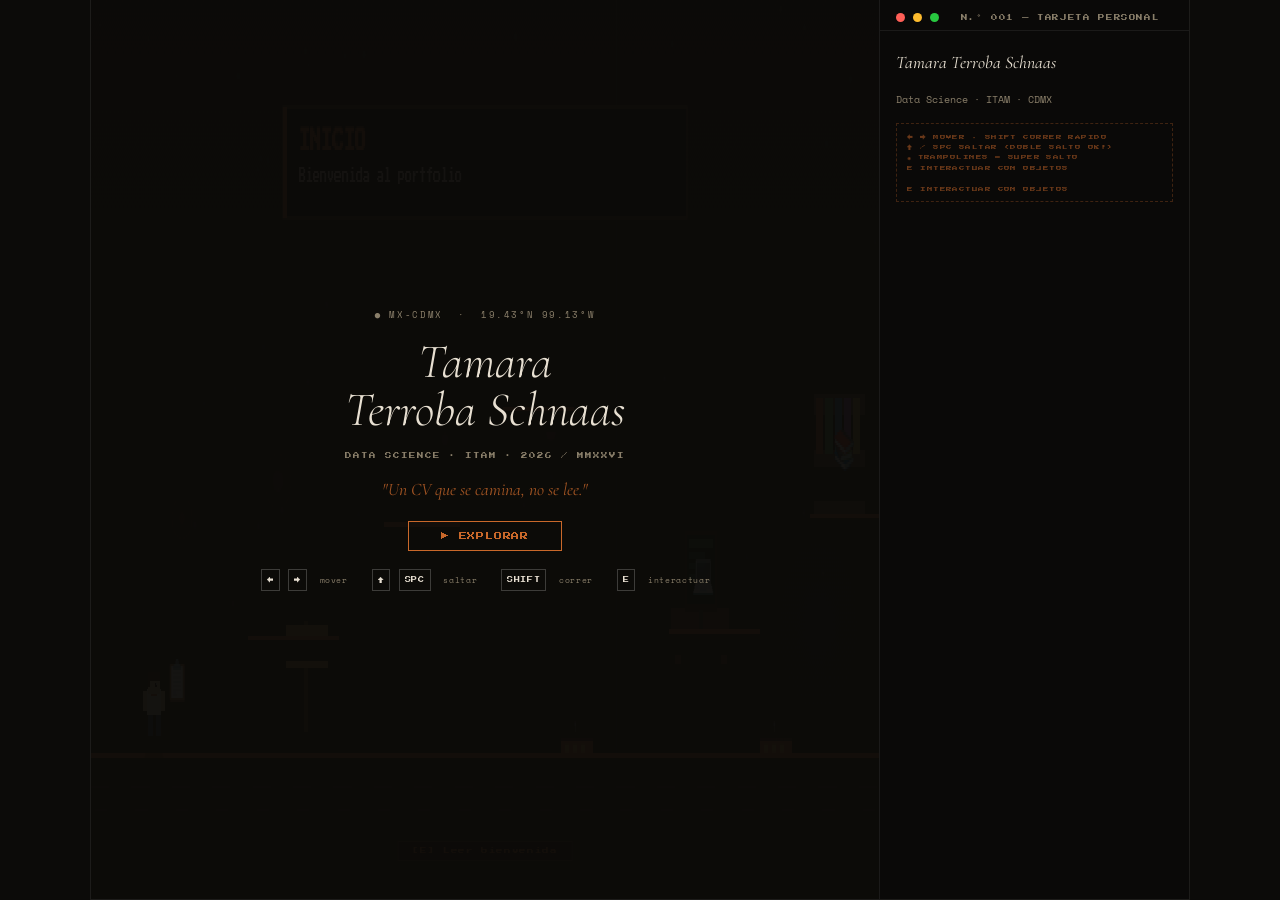
<file: juego.html>
<!DOCTYPE html>
<html lang="es">
<head>
<meta charset="UTF-8">
<meta name="viewport" content="width=device-width,initial-scale=1,maximum-scale=1,user-scalable=no">
<title>Tamara Terroba Schnaas</title>
<link href="https://fonts.googleapis.com/css2?family=Press+Start+2P&family=Space+Mono:ital,wght@0,400;0,700&family=Cormorant+Garamond:ital,wght@0,300;0,400;1,300;1,400&display=swap" rel="stylesheet">
<style>
*,*::before,*::after{box-sizing:border-box;margin:0;padding:0}
:root{
  --bg:#0c0b09;--text:#e8e0d2;--muted:#8a7f6a;
  --border:rgba(255,255,255,0.07);
  --acc:#c9682a;
  --ff-m:'Space Mono',monospace;
  --ff-p:'Press Start 2P',monospace;
  --ff-s:'Cormorant Garamond',Georgia,serif;
}
html,body{height:100%;background:var(--bg);color:var(--text);font-family:var(--ff-m);overflow:hidden}
#app{display:grid;grid-template-columns:1fr 310px;height:100vh;max-width:1100px;margin:0 auto;border:1px solid var(--border);border-top:none}
#gw{position:relative;overflow:hidden;background:#000}
canvas{display:block;width:100%;height:100%;image-rendering:pixelated;cursor:none}

/* PANEL */
#panel{border-left:1px solid var(--border);display:flex;flex-direction:column;overflow:hidden;background:#0a0908}
#ptop{padding:.8rem 1rem .5rem;border-bottom:1px solid var(--border);display:flex;align-items:center;gap:.5rem;flex-shrink:0}
.dot{width:9px;height:9px;border-radius:50%}.dot.r{background:#ff5f57}.dot.y{background:#febc2e}.dot.g{background:#28c840}
#pzone{flex:1;text-align:center;font-family:var(--ff-p);font-size:6.5px;color:var(--muted);letter-spacing:.1em}
#pbody{flex:1;overflow-y:auto;padding:1rem;font-size:11px;line-height:1.85;color:var(--muted)}
#pbody::-webkit-scrollbar{width:3px}
#pbody::-webkit-scrollbar-thumb{background:var(--acc)}
.ptitle{font-family:var(--ff-s);font-size:1.8rem;font-weight:300;font-style:italic;color:var(--text);line-height:1.1;margin-bottom:.65rem;opacity:0;transform:translateY(8px);transition:opacity .4s,transform .4s}
.ptag{font-family:var(--ff-p);font-size:6.5px;letter-spacing:.15em;color:var(--acc);text-transform:uppercase;margin-bottom:.45rem;opacity:0;transition:opacity .4s .1s}
.pbody{opacity:0;transform:translateY(6px);transition:opacity .5s .2s,transform .5s .2s}
.pv .ptitle,.pv .ptag,.pv .pbody{opacity:1;transform:none}
.pi{margin-bottom:.6rem;padding:.55rem .75rem;border:1px solid var(--border)}
.pin{color:var(--text);font-size:11px;margin-bottom:.2rem}
.pid{color:var(--muted);font-size:10px;line-height:1.7}
.phint{margin-top:.9rem;padding:.45rem .65rem;border:1px dashed rgba(201,104,42,.28);font-family:var(--ff-p);font-size:5.5px;color:rgba(201,104,42,.5);letter-spacing:.08em;line-height:1.9}
.pl{display:inline-block;margin:.45rem .3rem 0 0;padding:.3rem .7rem;border:1px solid var(--border);color:var(--muted);font-size:10px;text-decoration:none;transition:border-color .2s,color .2s}
.pl:hover{border-color:var(--acc);color:var(--acc)}
.pem{color:var(--text)}
.psc{font-family:var(--ff-p);font-size:7px;color:var(--acc);padding:.35rem 0}
.chips{margin-top:.4rem;display:flex;flex-wrap:wrap;gap:.3rem}
.chip{font-size:9px;padding:.18rem .5rem;border:1px solid var(--border);color:var(--muted)}
.chip.h{border-color:rgba(201,104,42,.4);color:var(--acc)}
.pq{font-family:var(--ff-s);font-size:1.15rem;font-style:italic;color:var(--text);line-height:1.5;margin-top:.8rem;padding-left:.75rem;border-left:2px solid var(--acc)}
.pbullet{padding-left:.75rem;border-left:1px solid var(--border);margin-bottom:.45rem;font-size:10px;line-height:1.75;color:var(--muted)}
.pbullet .a{color:var(--acc);margin-right:.3rem}
.date-label{font-family:var(--ff-p);font-size:6px;color:var(--muted);letter-spacing:.08em;margin-bottom:.25rem}

/* START SCREEN */
#ss{position:absolute;inset:0;background:rgba(12,11,9,.96);display:flex;flex-direction:column;align-items:center;justify-content:center;gap:1.1rem;z-index:50;transition:opacity .6s}
#ss.hidden{opacity:0;pointer-events:none}
.ss-loc{font-size:9px;color:var(--muted);font-family:var(--ff-m);letter-spacing:.18em}
.ss-name{font-family:var(--ff-s);font-size:3rem;font-style:italic;font-weight:300;color:var(--text);text-align:center;line-height:1}
.ss-role{font-family:var(--ff-p);font-size:6.5px;color:var(--muted);letter-spacing:.15em;text-align:center}
.ss-stmt{font-family:var(--ff-s);font-size:1.1rem;font-style:italic;color:rgba(201,104,42,.8);text-align:center;max-width:380px;line-height:1.5}
.ss-btn{padding:.65rem 2rem;border:1px solid var(--acc);font-family:var(--ff-p);font-size:8px;color:var(--acc);background:transparent;cursor:pointer;letter-spacing:.1em;animation:pulse 1.4s ease-in-out infinite}
@keyframes pulse{0%,100%{box-shadow:0 0 0 0 rgba(201,104,42,.35)}50%{box-shadow:0 0 0 10px rgba(201,104,42,0)}}
.ss-c{font-size:8px;color:var(--muted);text-align:center;line-height:2.8;letter-spacing:.08em}
.key{display:inline-block;padding:.1rem .3rem;border:1px solid rgba(255,255,255,.2);font-family:var(--ff-p);font-size:6px;color:var(--text);margin:0 .1rem}

/* HINT */
#hint{position:absolute;bottom:38px;left:50%;transform:translateX(-50%);font-family:var(--ff-p);font-size:6.5px;letter-spacing:.1em;color:var(--acc);background:rgba(12,11,9,.9);padding:.35rem .85rem;border:1px solid rgba(201,104,42,.3);opacity:0;transition:opacity .2s;pointer-events:none;z-index:30;white-space:nowrap}
#hint.show{opacity:1}

/* MOBILE */
#mb{display:none;position:absolute;bottom:8px;left:0;right:0;padding:0 12px;justify-content:space-between;z-index:20;pointer-events:none}
.mbg{display:flex;gap:6px;pointer-events:all}
.mbb{width:46px;height:46px;background:rgba(201,104,42,.07);border:1px solid rgba(201,104,42,.2);border-radius:4px;font-family:var(--ff-p);font-size:9px;color:var(--acc);display:flex;align-items:center;justify-content:center;user-select:none;cursor:pointer;-webkit-tap-highlight-color:transparent}
.mbb:active{background:rgba(201,104,42,.18)}

/* SPEED TIP */
#speed-tip{position:absolute;top:36px;left:50%;transform:translateX(-50%);font-family:var(--ff-p);font-size:5.5px;color:rgba(201,104,42,.4);letter-spacing:.08em;pointer-events:none;opacity:0;transition:opacity 1s}
#speed-tip.show{opacity:1}

@media(max-width:700px){
  #app{grid-template-columns:1fr;grid-template-rows:250px 1fr;overflow:hidden}
  #panel{border-left:none;border-top:1px solid var(--border)}
  #mb{display:flex}
  .ss-name{font-size:2rem}
}
@media(pointer:coarse){#mb{display:flex}}
</style>
</head>
<body>
<div id="app">
<div id="gw">
  <canvas id="c"></canvas>
  <div id="ss">
    <div class="ss-loc">● MX-CDMX &nbsp;·&nbsp; 19.43°N 99.13°W</div>
    <div class="ss-name">Tamara<br>Terroba Schnaas</div>
    <div class="ss-role">DATA SCIENCE · ITAM · 2026 / MMXXVI</div>
    <div class="ss-stmt">"Un CV que se camina, no se lee."</div>
    <button class="ss-btn" onclick="startGame()">▶ EXPLORAR</button>
    <div class="ss-c">
      <span class="key">←</span> <span class="key">→</span> &nbsp;mover &nbsp;&nbsp;
      <span class="key">↑</span> <span class="key">SPC</span> &nbsp;saltar &nbsp;&nbsp;
      <span class="key">SHIFT</span> &nbsp;correr &nbsp;&nbsp;
      <span class="key">E</span> &nbsp;interactuar
    </div>
  </div>
  <div id="hint"></div>
  <div id="speed-tip">SHIFT = CORRER MÁS RÁPIDO</div>
  <div id="mb">
    <div class="mbg"><div class="mbb" id="bl">◀</div><div class="mbb" id="br">▶</div></div>
    <div class="mbg"><div class="mbb" id="bi">E</div><div class="mbb" id="bj">↑</div></div>
  </div>
</div>
<div id="panel">
  <div id="ptop">
    <div class="dot r"></div><div class="dot y"></div><div class="dot g"></div>
    <div id="pzone">N.° 001 — TARJETA PERSONAL</div>
  </div>
  <div id="pbody">
    <div class="ptag" style="opacity:1">bienvenida</div>
    <div class="pbody" style="opacity:1">
      <p style="margin-bottom:.75rem">Camina por el mundo con las flechas. Cada zona es una sección de mi CV.</p>
      <p>Acércate a objetos y presiona <span style="color:var(--acc);font-family:var(--ff-p);font-size:8px">E</span> para interactuar.</p>
      <div class="phint">
        ← → MOVERSE · SHIFT CORRER<br>
        ↑/SPC SALTAR · DOBLE SALTO OK<br>
        ◉ TRAMPOLINES = SUPER SALTO<br>
        E INTERACTUAR CON OBJETOS<br><br>
        E = INTERACTUAR CON OBJETOS
      </div>
    </div>
  </div>
</div>
</div>

<script>
/* ═══════════════════════════════════════════════════
   TAMARA TERROBA SCHNAAS — PORTFOLIO INTERACTIVO
   tamaraschnaas.github.io
   2026 / MMXXVI
═══════════════════════════════════════════════════ */
const C=document.getElementById('c'),ctx=C.getContext('2d');
const VW=780,VH=420; C.width=VW; C.height=VH;
const WW=2600,GY=VH-68;

// ═══ ZONES ══════════════════════════════════════════
const ZONES=[
  {id:'home',     x:0,    w:520, name:'INICIO',          sky1:'#0c0b09',sky2:'#1a1208',floor:'#221508',acc:'#c9682a'},
  {id:'about',    x:520,  w:520, name:'SOBRE MÍ + EDUCACIÓN', sky1:'#080d09',sky2:'#0f1a0e',floor:'#0e2010',acc:'#5ab56e'},
  {id:'exp',      x:1040, w:520, name:'EXPERIENCIA',     sky1:'#06090e',sky2:'#0a1220',floor:'#0a1628',acc:'#4a8fd4'},
  {id:'projects', x:1560, w:520, name:'PROYECTOS + SKILLS', sky1:'#0d0810',sky2:'#160c1c',floor:'#1e0a28',acc:'#b06cd0'},
  {id:'contact',  x:2080, w:520, name:'CONTACTO',        sky1:'#120a06',sky2:'#1e1008',floor:'#2a1208',acc:'#c9682a'},
];

// ═══ PLATFORMS ═══════════════════════════════════════
// Each zone = staircase: Tier1(~55px) → Tier2(~110px) → Tier3(~162px)
// Single jump reaches Tier1 from ground, chain-jump to go higher.
const PLATS=[
  // HOME — staircase going right/up
  {x:155,y:GY-55, w:90,h:10},  // T1: step up
  {x:290,y:GY-108,w:75,h:10},  // T2: jump from T1
  {x:408,y:GY-162,w:70,h:10},

  {x:572,y:GY-58, w:90,h:10},  // T1: desk/sobre mí
  {x:712,y:GY-112,w:78,h:10},  // T2: bookshelf/educación
  {x:860,y:GY-162,w:68,h:10},

  // EXP
  {x:1120,y:GY-58, w:82,h:10}, // T1: Biblioteca
  {x:1255,y:GY-112,w:80,h:10}, // T2: VSP (más reciente, más alto)
  {x:1476,y:GY-162,w:68,h:10},

  // PROJECTS
  {x:1612,y:GY-58, w:80,h:10}, // T1: Biblioteca project
  {x:1752,y:GY-112,w:84,h:10}, // T2: Sports Analytics (activo)
  {x:1912,y:GY-162,w:90,h:10},

  // CONTACT
  {x:2200,y:GY-62, w:84,h:10}, // T1: GitHub sign
  {x:2330,y:GY-118,w:78,h:10}, // T2: door (la puerta abierta)
  {x:2460,y:GY-168,w:68,h:10},
];

// Spring pads — shortcut para los que ya conocen el mundo
const SPRINGS=[
  {x:465, y:GY-8, w:32,h:8},  // HOME — skip to T3
  {x:662, y:GY-8, w:32,h:8},  // ABOUT — boost to T2/T3
  {x:1198,y:GY-8, w:32,h:8},  // EXP — boost across gap
  {x:1846,y:GY-8, w:32,h:8},  // PROJECTS — shortcut up
  {x:2396,y:GY-8, w:32,h:8},  // CONTACT — shortcut
];

// Moving platform — zona EXP, conecta T2 con T3
const movPlat={x:1360,y:GY-162,w:78,h:10,dir:1,minX:1330,maxX:1475,spd:0.9};

// ═══ CONTENT ══════════════════════════════════════════

function zoneHTML(id){
  return({
    home:`
      <div class="ptag">N.° 001 — tarjeta personal · 2026 / MMXXVI</div>
      <div class="ptitle">Tamara<br>Terroba Schnaas</div>
      <div class="pbody">
        <div class="pi"><div class="pin">Rol</div><div class="pid">Data Science · estudiante en ITAM</div></div>
        <div class="pi"><div class="pin">Ubicación</div><div class="pid">MX-CDMX · 19.43°N 99.13°W</div></div>
        <div class="pq">"Un CV que se camina, no se lee."</div>
        <div class="phint">Muévete → para explorar mi historia.</div>
      </div>`,
    about:`
      <div class="ptag">01 — qué hago, por qué · 02 — dónde he estudiado</div>
      <div class="ptitle">Sobre mí<br>&amp; Educación</div>
      <div class="pbody">
        <p style="margin-bottom:.7rem">Soy estudiante de Ciencia de Datos en el <span class="pem">ITAM</span>, con experiencia en análisis logístico, dashboards de BI y limpieza de datos a gran escala.</p>
        <p style="margin-bottom:.7rem">Me interesa el punto donde los datos dejan de ser una hoja de cálculo y se vuelven una <span class="pem">decisión</span>.</p>
        <p>Acabo de regresar de un semestre en <span class="pem">WU Vienna</span>. Hablo cuatro idiomas. Me gustan los entornos internacionales y los retos que me desafían.</p>
        <div class="phint">💻 Computadora → sobre mí<br>📚 Librería → educación completa</div>
      </div>`,
    exp:`
      <div class="ptag">03 — experiencia profesional</div>
      <div class="ptitle">Experiencia</div>
      <div class="pbody">
        <div class="pi" style="border-color:rgba(74,143,212,.3)"><div class="pin">VSP · Soluciones Tecnológicas</div><div class="pid">Data Analyst Jr. · May 2024 – May 2025</div></div>
        <div class="pi"><div class="pin">Biblioteca Pública José Martí</div><div class="pid">Database Management (Servicio Social) · 2024 – Jul 2025</div></div>
        <div class="pi"><div class="pin">Christel House de México A.C.</div><div class="pid">IT Assistant · Jun 2022</div></div>
        <div class="phint">Acércate a cada puerta para leer el detalle de cada rol.</div>
      </div>`,
    projects:`
      <div class="ptag">04 — proyectos · 05 — herramientas · 06 — idiomas</div>
      <div class="ptitle">Proyectos<br>&amp; Skills</div>
      <div class="pbody">
        <div class="pi" style="border-color:rgba(176,108,208,.35)"><div class="pin">P/01 [ACTIVO] — Sports Analytics Lab</div><div class="pid">ITAM · Python · R · Looker · 2025–presente</div></div>
        <div class="pi"><div class="pin">P/03 [ENTREGADO] — 15,000 registros</div><div class="pid">Biblioteca José Martí · SQL · Data Cleaning · 2024–2025</div></div>
        <div class="phint">🏟 Edificios → proyectos<br>🛠 Estación → skills, tools e idiomas</div>
      </div>`,
    contact:`
      <div class="ptag">— para hablar</div>
      <div class="ptitle">Contacto</div>
      <div class="pbody">
        <div class="pi"><div class="pin">✉ Email</div><div class="pid">tamaschnaas@gmail.com</div></div>
        <div class="pi"><div class="pin">🐙 GitHub</div><div class="pid">@tamaraschnaas</div></div>
        <div class="pi"><div class="pin">📱 Teléfono</div><div class="pid">+52 55 4828 6573</div></div>
        <a class="pl" href="mailto:tamaschnaas@gmail.com">Escribir →</a>
        <a class="pl" href="https://github.com/tamaraschnaas" target="_blank">GitHub →</a>
        <div class="pq">"El CV es el resumen. La persona es más interesante."</div>
      </div>`,
  })[id]||'';
}

function objHTML(id){
  return({
    welcome:`
      <div class="ptag">N.° 001 — tarjeta personal</div>
      <div class="ptitle">Tamara<br>Terroba Schnaas</div>
      <div class="pbody">
        <p style="margin-bottom:.7rem">Soy estudiante de <span class="pem">Ciencia de Datos en el ITAM</span>, con experiencia en análisis logístico, dashboards de BI y limpieza de datos a gran escala.</p>
        <p style="margin-bottom:.7rem">Me interesa el punto donde los datos dejan de ser una hoja de cálculo y se vuelven <span class="pem">una decisión</span>.</p>
        <p>Acabo de regresar de un semestre en <span class="pem">WU Vienna</span>. Hablo cuatro idiomas. Me gustan los entornos internacionales y los retos que me desafían.</p>
        <div class="phint">→ Muévete a la derecha para explorar cada zona.</div>
      </div>`,


    desk_about:`
      <div class="ptag">01 — sobre mí</div>
      <div class="ptitle">Quién soy</div>
      <div class="pbody">
        <p style="margin-bottom:.7rem">Soy estudiante de <span class="pem">Ciencia de Datos en el ITAM</span>, con experiencia en análisis logístico, dashboards de business intelligence y limpieza de datos a gran escala.</p>
        <p style="margin-bottom:.7rem">Me interesa el punto donde los datos dejan de ser una hoja de cálculo y se vuelven <span class="pem">una decisión</span>.</p>
        <p>Acabo de regresar de un semestre de intercambio en <span class="pem">WU Vienna</span>, donde estudié business analytics y estrategia basada en datos. Hablo cuatro idiomas en distintos niveles de confianza. Me gustan los entornos internacionales y los retos que me desafían.</p>
      </div>`,

    books_edu:`
      <div class="ptag">02 — dónde he estudiado</div>
      <div class="ptitle">Educación</div>
      <div class="pbody">
        <div class="date-label">2022 — PRESENTE</div>
        <div class="pi"><div class="pin">Instituto Tecnológico Autónomo de México</div><div class="pid">Licenciatura en Ciencia de Datos · Ciudad de México</div></div>
        <div class="pbullet"><span class="a">→</span>Machine Learning · Estadística Avanzada · Álgebra Lineal · Bases de Datos · Programación</div>
        <div class="date-label" style="margin-top:.8rem">OTOÑO 2025</div>
        <div class="pi"><div class="pin">WU Wien — Vienna University of Economics and Business</div><div class="pid">Semestre de intercambio · Viena, Austria</div></div>
        <div class="pbullet"><span class="a">→</span>Cursos en inglés sobre Business Analytics y estrategia data-driven.</div>
        <div class="date-label" style="margin-top:.8rem">OCT 2025 — ENE 2026</div>
        <div class="pi"><div class="pin">Open German UDS</div><div class="pid">Micro-Degree en Entrepreneurial Finance and Innovation · 5 ECTS</div></div>
        <div class="pbullet"><span class="a">→</span>Finanzas para startups, estrategia de innovación y gobierno corporativo.</div>
      </div>`,


    exp_vsp:`
      <div class="ptag">experiencia · may 2024 – may 2025</div>
      <div class="ptitle">VSP · Soluciones<br><em>Tecnológicas</em></div>
      <div class="pbody">
        <div class="pi"><div class="pin">Data Analyst Jr. · Ciudad de México</div></div>
        <div class="pbullet"><span class="a">→</span>Analicé datos logísticos y de entregas; las optimizaciones propuestas redujeron costos operativos en <span class="pem">15%</span>.</div>
        <div class="pbullet"><span class="a">→</span>Construí 5+ dashboards de BI traduciendo datasets complejos en decisiones accionables.</div>
        <div class="pbullet"><span class="a">→</span>Colaboré con equipos cross-funcionales para apoyar estrategias data-driven y mejorar el desempeño operativo.</div>
        <div class="chips" style="margin-top:.6rem"><span class="chip h">Looker Studio</span><span class="chip h">SQL</span><span class="chip">BI</span><span class="chip">Análisis logístico</span></div>
      </div>`,

    exp_bib:`
      <div class="ptag">experiencia · 2024 – jul 2025 · servicio social</div>
      <div class="ptitle">Biblioteca<br><em>Pública José Martí</em></div>
      <div class="pbody">
        <div class="pi"><div class="pin">Database Management · Ciudad de México</div></div>
        <div class="pbullet"><span class="a">→</span>Lideré la limpieza y estructuración de <span class="pem">15,000+ registros</span>, mejorando precisión 90% y eficiencia de búsqueda 85%.</div>
        <div class="pbullet"><span class="a">→</span>Diseñé datasets estructurados para mejorar accesibilidad y usabilidad de los usuarios finales.</div>
        <div class="pbullet"><span class="a">→</span>Apliqué técnicas de organización y validación para apoyar la transformación digital de la institución.</div>
        <div class="chips" style="margin-top:.6rem"><span class="chip h">SQL</span><span class="chip h">Data Cleaning</span><span class="chip">Estructuración de datos</span></div>
      </div>`,

    exp_christel:`
      <div class="ptag">experiencia · jun 2022</div>
      <div class="ptitle">Christel House<br><em>de México A.C.</em></div>
      <div class="pbody">
        <div class="pi"><div class="pin">IT Assistant · Ciudad de México</div></div>
        <div class="pbullet"><span class="a">→</span>Soporte técnico a estudiantes, manteniendo el sistema operativo durante periodos académicos críticos.</div>
      </div>`,


    proj_sports:`
      <div class="ptag">P/01 · activo · 2025 — presente</div>
      <div class="ptitle">Sports Analytics<br><em>Lab — ITAM</em></div>
      <div class="pbody">
        <p style="margin-bottom:.7rem">Análisis de desempeño de jugadores y partidos para identificar patrones y drivers de rendimiento.</p>
        <div class="pbullet"><span class="a">→</span>Visualizaciones y modelos predictivos básicos para apoyar decisiones de coaching y estrategia.</div>
        <div class="chips" style="margin-top:.7rem"><span class="chip h">Python</span><span class="chip h">R</span><span class="chip h">Looker</span></div>
      </div>`,

    proj_bib:`
      <div class="ptag">P/03 · entregado · 2024 – 2025</div>
      <div class="ptitle">15,000 registros<br><em>Biblioteca José Martí</em></div>
      <div class="pbody">
        <p style="margin-bottom:.7rem">Diseño de un esquema de datos limpio y validado para el catálogo público de la biblioteca.</p>
        <div class="pbullet"><span class="a">→</span><span class="pem">90%</span> de mejora en precisión · <span class="pem">85%</span> en eficiencia de búsqueda.</div>
        <div class="pbullet"><span class="a">→</span>Servicio social, un año completo.</div>
        <div class="chips" style="margin-top:.7rem"><span class="chip h">SQL</span><span class="chip h">Data Cleaning</span></div>
      </div>`,

    skills_all:`
      <div class="ptag">05 — herramientas · 06 — idiomas</div>
      <div class="ptitle">Skills &amp;<br><em>Idiomas</em></div>
      <div class="pbody">
        <div class="pi"><div class="pin">Lenguajes</div><div class="chips" style="margin-top:.3rem"><span class="chip h">Python</span><span class="chip h">R</span><span class="chip h">SQL</span><span class="chip">Java</span></div></div>
        <div class="pi"><div class="pin">Tools</div><div class="chips" style="margin-top:.3rem"><span class="chip h">SQL Server</span><span class="chip h">Looker Studio</span><span class="chip">Excel</span></div></div>
        <div class="pi"><div class="pin">Fortalezas</div><div class="chips" style="margin-top:.3rem"><span class="chip">Análisis de datos</span><span class="chip">Visualización</span><span class="chip">Business Analytics</span><span class="chip">Resolución de problemas</span></div></div>
        <div class="pi" style="margin-top:.5rem"><div class="pin">Idiomas</div>
          <div style="margin-top:.45rem;font-size:10px;line-height:2">
            <div><span class="pem">Español</span> — Nativo</div>
            <div><span class="pem">English</span> — Avanzado</div>
            <div><span class="pem">日本語</span> — Intermedio</div>
            <div><span class="pem">Deutsch</span> — Principiante</div>
          </div>
        </div>
      </div>`,


    mailbox:`
      <div class="ptag">— para hablar</div>
      <div class="ptitle">Escríbeme</div>
      <div class="pbody">
        <div class="pi"><div class="pin">✉ Email</div><div class="pid">tamaschnaas@gmail.com</div></div>
        <div class="pi"><div class="pin">📱 Teléfono</div><div class="pid">+52 55 4828 6573</div></div>
        <a class="pl" href="mailto:tamaschnaas@gmail.com">Abrir correo →</a>
      </div>`,

    gh_sign:`
      <div class="ptag">— código y proyectos</div>
      <div class="ptitle">GitHub</div>
      <div class="pbody">
        <div class="pi"><div class="pin">@tamaraschnaas</div><div class="pid">Construido en HTML · CSS · JS</div></div>
        <a class="pl" href="https://github.com/tamaraschnaas" target="_blank">Ver perfil →</a>
      </div>`,

    door:`
      <div class="ptag">— la puerta siempre abierta</div>
      <div class="ptitle"><em>"El CV es el resumen.<br>La persona es más interesante."</em></div>
      <div class="pbody">
        <p style="margin-bottom:.7rem">Si llegaste hasta aquí, gracias. Caminaste todo mi mundo.</p>
        <p>Estoy abierta a <span class="pem">proyectos de datos, análisis, BI y colaboraciones internacionales</span>.</p>
        <div class="pi" style="margin-top:.75rem"><div class="pin">© 2026 — TAMARA TERROBA SCHNAAS</div><div class="pid">CONSTRUIDO EN HTML · CSS · JS</div></div>
      </div>`,

  })[id]||'';
}

// ═══ OBJECTS ════════════════════════════════════════
const OBJECTS=[
  // HOME
  {id:'welcome',     x:65,   y:GY-58,  w:36,h:48, icon:'📋',label:'Leer bienvenida',               zone:'home',     fn:()=>objHTML('welcome')},
  // ABOUT
  {id:'desk_about',  x:578,  y:GY-110, w:52,h:52, icon:'💻',label:'Sobre mí',                       zone:'about',    fn:()=>objHTML('desk_about')},
  {id:'books_edu',   x:720,  y:GY-172, w:46,h:60, icon:'📚',label:'Educación · ITAM · WU Wien',     zone:'about',    fn:()=>objHTML('books_edu')},
  // EXP
  {id:'exp_christel',x:1058, y:GY-68,  w:52,h:52, icon:'🖥️',label:'Christel House A.C.',            zone:'exp',      fn:()=>objHTML('exp_christel')},
  {id:'exp_bib',     x:1128, y:GY-110, w:52,h:52, icon:'📖',label:'Biblioteca Pública José Martí',  zone:'exp',      fn:()=>objHTML('exp_bib')},
  {id:'exp_vsp',     x:1263, y:GY-164, w:52,h:52, icon:'📊',label:'VSP · Data Analyst Jr.',         zone:'exp',      fn:()=>objHTML('exp_vsp')},
  // PROJECTS
  {id:'proj_bib',    x:1620, y:GY-124, w:54,h:66, icon:'📖',label:'15,000 registros — Biblioteca',  zone:'projects', fn:()=>objHTML('proj_bib')},
  {id:'proj_sports', x:1760, y:GY-178, w:54,h:66, icon:'🏟',label:'Sports Analytics Lab — ITAM',    zone:'projects', fn:()=>objHTML('proj_sports')},
  {id:'skills_all',  x:1920, y:GY-214, w:52,h:52, icon:'🛠️',label:'Skills · Tools · Idiomas',       zone:'projects', fn:()=>objHTML('skills_all')},
  // CONTACT
  {id:'mailbox',     x:2092, y:GY-68,  w:46,h:52, icon:'📬',label:'Buzón de contacto',              zone:'contact',  fn:()=>objHTML('mailbox')},
  {id:'gh_sign',     x:2208, y:GY-114, w:46,h:52, icon:'🐙',label:'GitHub @tamaraschnaas',          zone:'contact',  fn:()=>objHTML('gh_sign')},
  {id:'door',        x:2338, y:GY-198, w:46,h:80, icon:'🚪',label:'La puerta siempre abierta',      zone:'contact',  fn:()=>objHTML('door')},
];

// ═══ PLAYER ══════════════════════════════════════════
const P={x:55,y:GY-38,vx:0,vy:0,w:14,h:28,onGround:false,facing:1,frame:0,walking:false,jumps:0,sprinting:false,prevVy:0};
const CAM={x:0};
const K={};
let running=false,curZone=null,nearObj=null,tipShown=false;

// Particles
const PARTS=[];
function spawnParts(x,y,col,n=10){
  for(let i=0;i<n;i++){
    PARTS.push({
      x,y,
      vx:(Math.random()-.5)*7,
      vy:(Math.random()-1.2)*5,
      life:1,
      decay:.03+Math.random()*.02,
      r:Math.random()*3.5+1.5,
      col,
      ch:['◈','◇','·','○'][Math.floor(Math.random()*4)]
    });
  }
}
function spawnDust(x,y){
  for(let i=0;i<5;i++) PARTS.push({x,y,vx:(Math.random()-.5)*2.5,vy:-Math.random()*1.5,life:.6,decay:.04,r:2,col:'rgba(200,180,150,.4)',ch:'·'});
}

// ═══ INPUT ════════════════════════════════════════════
document.addEventListener('keydown',e=>{
  K[e.code]=true;
  if(!running)return;
  if(e.code==='Space'||e.code==='ArrowUp'){
    e.preventDefault();
    if(P.jumps<2){P.vy=P.jumps===1?-9:-10.8;P.onGround=false;P.jumps++;spawnDust(P.x+P.w/2,P.y+P.h);}
  }
  if(e.code==='KeyE'&&nearObj)interact(nearObj);
  if(['ArrowLeft','ArrowRight'].includes(e.code))e.preventDefault();
  if((e.code==='ShiftLeft'||e.code==='ShiftRight')&&!tipShown){
    document.getElementById('speed-tip').classList.add('show');
    setTimeout(()=>document.getElementById('speed-tip').classList.remove('show'),3000);
    tipShown=true;
  }
});
document.addEventListener('keyup',e=>{delete K[e.code];});

(function(){
  function hold(el,code){
    el.addEventListener('touchstart',e=>{e.preventDefault();K[code]=true;},{passive:false});
    el.addEventListener('touchend',e=>{e.preventDefault();delete K[code];},{passive:false});
    el.addEventListener('mousedown',()=>K[code]=true);
    el.addEventListener('mouseup',()=>delete K[code]);
  }
  hold(document.getElementById('bl'),'ArrowLeft');
  hold(document.getElementById('br'),'ArrowRight');
  const jump=()=>{if(P.jumps<2){P.vy=P.jumps===1?-9:-10.8;P.onGround=false;P.jumps++;spawnDust(P.x+P.w/2,P.y+P.h);}};
  document.getElementById('bj').addEventListener('touchstart',e=>{e.preventDefault();jump();},{passive:false});
  document.getElementById('bj').addEventListener('click',jump);
  document.getElementById('bi').addEventListener('touchstart',e=>{e.preventDefault();if(nearObj)interact(nearObj);},{passive:false});
  document.getElementById('bi').addEventListener('click',()=>{if(nearObj)interact(nearObj);});
})();

function startGame(){running=true;document.getElementById('ss').classList.add('hidden');}
window.startGame=startGame;

function interact(obj){
  if(!obj)return;
  const z=ZONES.find(z=>z.id===obj.zone);
  setPanel(z?z.name:'',obj.fn(),true);
}

function setPanel(zone,html){
  const body=document.getElementById('pbody');
  document.getElementById('pzone').textContent=zone||'—';
  body.classList.remove('pv');void body.offsetWidth;
  body.innerHTML=html;
  setTimeout(()=>body.classList.add('pv'),30);
}

// ═══ PHYSICS ══════════════════════════════════════════
function updatePlayer(){
  if(!running)return;
  P.sprinting=K['ShiftLeft']||K['ShiftRight'];
  const spd=P.sprinting?5.5:3.2;
  let mv=false;
  if(K['ArrowLeft']||K['KeyA']){P.vx=-spd;P.facing=-1;mv=true;}
  else if(K['ArrowRight']||K['KeyD']){P.vx=spd;P.facing=1;mv=true;}
  else P.vx=0;
  P.walking=mv&&P.onGround;
  if(P.walking)P.frame++;
  P.prevVy=P.vy;
  P.vy+=0.62;P.x+=P.vx;P.y+=P.vy;
  P.x=Math.max(0,Math.min(WW-P.w,P.x));
  const wasInAir=!P.onGround;
  P.onGround=false;

  // Ground
  if(P.y+P.h>=GY){
    if(wasInAir&&P.prevVy>4)spawnDust(P.x+P.w/2,GY);
    P.y=GY-P.h;P.vy=0;P.onGround=true;P.jumps=0;
  }

  // Static platforms
  for(const pl of PLATS){
    if(P.x+P.w>pl.x+2&&P.x<pl.x+pl.w-2&&P.y+P.h>pl.y&&P.y+P.h<pl.y+pl.h+12&&P.vy>=0){
      if(wasInAir&&P.prevVy>4)spawnDust(P.x+P.w/2,pl.y);
      P.y=pl.y-P.h;P.vy=0;P.onGround=true;P.jumps=0;
    }
  }

  // Moving platform
  if(P.x+P.w>movPlat.x+2&&P.x<movPlat.x+movPlat.w-2&&P.y+P.h>movPlat.y&&P.y+P.h<movPlat.y+movPlat.h+12&&P.vy>=0){
    if(wasInAir&&P.prevVy>4)spawnDust(P.x+P.w/2,movPlat.y);
    P.y=movPlat.y-P.h;P.vy=0;P.onGround=true;P.jumps=0;
    P.x+=movPlat.dir*movPlat.spd; // ride platform
  }

  // Springs
  for(const sp of SPRINGS){
    if(P.x+P.w>sp.x+2&&P.x<sp.x+sp.w-2&&P.y+P.h>=sp.y&&P.y+P.h<sp.y+sp.h+10&&P.vy>=0){
      P.vy=-19;P.onGround=false;P.jumps=0;
      spawnParts(P.x+P.w/2,sp.y,'#c9682a',8);
    }
  }

  // Sprint trail
  if(P.sprinting&&mv&&Math.random()>.5){
    PARTS.push({x:P.x+(P.facing>0?0:P.w),y:P.y+P.h*.6,vx:-P.facing*.8,vy:(Math.random()-.5)*.5,life:.4,decay:.08,r:1.5,col:'rgba(201,104,42,.4)',ch:'·'});
  }
}

function updateCamera(){
  CAM.x+=(P.x-(VW/2.8)-CAM.x)*0.12;
  CAM.x=Math.max(0,Math.min(WW-VW,CAM.x));
}

function updateMovPlat(){
  movPlat.x+=movPlat.dir*movPlat.spd;
  if(movPlat.x>=movPlat.maxX||movPlat.x<=movPlat.minX)movPlat.dir*=-1;
}

function updateZone(){
  const z=ZONES.find(z=>P.x+P.w/2>=z.x&&P.x+P.w/2<z.x+z.w)||ZONES[0];
  if(z!==curZone){curZone=z;setPanel(z.name,zoneHTML(z.id));triggerZoneAnnouncement(z);}
}

function updateNear(){
  let cl=null,md=62;
  for(const obj of OBJECTS){
    const d=Math.hypot(obj.x+obj.w/2-(P.x+P.w/2),obj.y+obj.h/2-(P.y+P.h/2));
    if(d<md){md=d;cl=obj;}
  }
  nearObj=cl;
  const h=document.getElementById('hint');
  if(cl){h.textContent='[E] '+cl.label;h.classList.add('show');}
  else h.classList.remove('show');
}

function updateParts(){
  for(let i=PARTS.length-1;i>=0;i--){
    const p=PARTS[i];
    p.x+=p.vx;p.y+=p.vy;p.vy+=.25;p.life-=p.decay;
    if(p.life<=0)PARTS.splice(i,1);
  }
}

// ═══ BG STARS ═════════════════════════════════════════
const STARS=[];
for(let i=0;i<60;i++)STARS.push({wx:Math.random()*WW,y:Math.random()*(GY-60),r:Math.random()*1.3+.3,spd:Math.random()*.45+.1,flicker:Math.random()*100});

function lerpH(a,b,t){
  const p=s=>parseInt(s,16);
  const r=(x,y)=>('0'+Math.round(p(x)+(p(y)-p(x))*t).toString(16)).slice(-2);
  const h1=a.replace('#',''),h2=b.replace('#','');
  return '#'+r(h1.slice(0,2),h2.slice(0,2))+r(h1.slice(2,4),h2.slice(2,4))+r(h1.slice(4,6),h2.slice(4,6));
}
function getBlend(){
  const px=P.x+P.w/2;
  let zi=ZONES.findIndex(z=>px>=z.x&&px<z.x+z.w);if(zi<0)zi=0;
  const z=ZONES[zi],nz=ZONES[Math.min(zi+1,ZONES.length-1)];
  const t=Math.max(0,Math.min(1,(px-(z.x+z.w*.65))/(z.w*.35)));
  return{sky1:lerpH(z.sky1,nz.sky1,t),sky2:lerpH(z.sky2,nz.sky2,t),floor:lerpH(z.floor,nz.floor,t),acc:z.acc};
}
const wx=x=>x-CAM.x;
const iv=(x,w)=>x-CAM.x>-w&&x-CAM.x<VW+w;

// ═══ DRAW BACKGROUND ══════════════════════════════════
function drawBG(bl){
  const g=ctx.createLinearGradient(0,0,0,GY);
  g.addColorStop(0,bl.sky1);g.addColorStop(1,bl.sky2);
  ctx.fillStyle=g;ctx.fillRect(0,0,VW,VH);
  const t=Date.now();
  STARS.forEach(s=>{
    const sx=((s.wx-CAM.x*s.spd*.5)%VW+VW)%VW;
    const f=Math.sin(t*.001+s.flicker)*.3+.7;
    ctx.beginPath();ctx.arc(sx,s.y,s.r,0,Math.PI*2);
    ctx.fillStyle=`rgba(220,210,185,${.12*f})`;ctx.fill();
  });
  ctx.fillStyle=bl.floor;ctx.fillRect(0,GY,VW,VH-GY);
  ctx.fillStyle=bl.acc;ctx.fillRect(0,GY,VW,2);
  // Ground dashes
  ctx.fillStyle='rgba(255,255,255,0.04)';
  const dOff=(CAM.x*.5)%40;
  for(let x=-dOff;x<VW;x+=40){ctx.fillRect(x,GY+15,18,1);ctx.fillRect(x+4,GY+26,12,1);}
}

// ═══ DRAW DECORATIONS ════════════════════════════════
function drawDeco(){
  const t=Date.now();

  /* HOME */
  if(iv(0,600)){
    ctx.save();ctx.globalAlpha=.05;ctx.fillStyle='#c9682a';
    ctx.font='bold 78px "Space Mono"';ctx.fillText('TAMARA',wx(18),GY-85);ctx.restore();
    // Floating data points in background
    [90,185,350,455].forEach((ox,i)=>{
      if(!iv(ox,20))return;
      const oy=GY-130+Math.sin(t*.0012+i)*22;
      ctx.beginPath();ctx.arc(wx(ox),oy,3+i%2*2,0,Math.PI*2);
      ctx.fillStyle=`rgba(201,104,42,${.14+.04*i})`;ctx.fill();
      ctx.strokeStyle=`rgba(201,104,42,.07)`;ctx.lineWidth=1;
      ctx.beginPath();ctx.arc(wx(ox),oy,10+i*3,0,Math.PI*2);ctx.stroke();
    });
    if(iv(197,44)){
      ctx.fillStyle='#6a4220';ctx.fillRect(wx(211),GY-62,4,52);
      ctx.fillStyle='#c9a050';ctx.fillRect(wx(193),GY-60,42,20);
      ctx.fillStyle='#1a0e06';ctx.font='8px "Press Start 2P"';ctx.fillText('INICIO',wx(196),GY-46);
    }
  }

  /* ABOUT */
  if(iv(520,600)){
    const g2=ctx.createRadialGradient(wx(720),GY-60,10,wx(720),GY-60,140);
    g2.addColorStop(0,'rgba(90,181,110,.05)');g2.addColorStop(1,'transparent');
    ctx.fillStyle=g2;ctx.fillRect(0,0,VW,VH);
    // Plant near bookshelf
    if(iv(818,42)){
      ctx.fillStyle='#2a4a18';ctx.fillRect(wx(826),GY-26,8,16);
      [[wx(818),GY-52],[wx(828),GY-56],[wx(814),GY-46]].forEach(([lx,ly])=>{
        ctx.beginPath();ctx.ellipse(lx,ly+Math.sin(t*.001)*2,8,5,-.3,0,Math.PI*2);
        ctx.fillStyle='#3a8a28';ctx.fill();
      });
    }
    // Desk (laptop) — sits ON T1 platform at y:GY-58
    const DY1=GY-58; // T1 top
    if(iv(574,80)){
      ctx.fillStyle='#5a3a1a';ctx.fillRect(wx(574),DY1-10,58,10); // table top flush with plat
      ctx.fillRect(wx(578),DY1,6,16);ctx.fillRect(wx(624),DY1,6,16);
      ctx.fillStyle='#2a1a0a';ctx.fillRect(wx(588),DY1-46,32,38);
      ctx.fillStyle='#0a1a08';ctx.fillRect(wx(590),DY1-44,28,32);
      ctx.fillStyle='rgba(90,181,110,.5)';ctx.fillRect(wx(592),DY1-42,24,4);
      ctx.fillStyle='rgba(90,181,110,.3)';
      ctx.fillRect(wx(592),DY1-36,16,3);ctx.fillRect(wx(592),DY1-31,20,3);ctx.fillRect(wx(592),DY1-26,12,3);
      ctx.fillStyle='#3a2a1a';ctx.fillRect(wx(602),DY1-9,4,9);
    }
    // Bookshelf — sits ON T2 platform at y:GY-112
    const DY2=GY-112;
    if(iv(716,64)){
      ctx.fillStyle='#6a4a2a';
      ctx.fillRect(wx(716),DY2-56,50,10);ctx.fillRect(wx(716),DY2-30,50,8);ctx.fillRect(wx(716),DY2-6,50,8);
      ['#c9682a','#5ab56e','#4a9fd4','#b06cd0','#d4a84a'].forEach((c,i)=>{
        ctx.fillStyle=c;ctx.fillRect(wx(718+i*9),DY2-54,7,26);
      });
    }
  }

  /* EXP — three office doors */
  if(iv(1040,600)){
    // Subtle grid
    ctx.strokeStyle='rgba(74,143,212,.04)';ctx.lineWidth=1;
    for(let x=wx(1040);x<wx(1560);x+=40){ctx.beginPath();ctx.moveTo(x,0);ctx.lineTo(x,GY);ctx.stroke();}
    // Doors — each one is taller/higher as you go up
    // Christel: ground x:1058, Biblioteca: T1 x:1120, VSP: T2 x:1255
    const expTiers=[[1058,GY,'#3a6aa0','CHMX',60],[1128,GY-58,'#4a8fd4','BIB ',70],[1263,GY-112,'#4a9fd4','VSP',75]];
    expTiers.forEach(([ox,baseY,c,lbl,doorH])=>{
      if(!iv(ox,62))return;
      const rr=parseInt(c.slice(1,3),16),gg=parseInt(c.slice(3,5),16),bb=parseInt(c.slice(5,7),16);
      ctx.fillStyle=`rgba(${rr},${gg},${bb},.14)`;ctx.fillRect(wx(ox-2),baseY-doorH,58,doorH);
      ctx.strokeStyle=c;ctx.lineWidth=1;ctx.strokeRect(wx(ox-2),baseY-doorH,58,doorH);
      ctx.fillStyle='rgba(0,0,0,.3)';ctx.fillRect(wx(ox+8),baseY-doorH+8,16,doorH-16);
      ctx.fillStyle='rgba(0,0,0,.3)';ctx.fillRect(wx(ox+28),baseY-doorH+8,16,doorH-16);
      ctx.fillStyle='#c9a050';ctx.beginPath();ctx.arc(wx(ox+40),baseY-doorH*.4,2,0,Math.PI*2);ctx.fill();
      ctx.fillStyle=c;ctx.font='8px "Press Start 2P"';ctx.fillText(lbl,wx(ox+4),baseY-doorH-4);
    });
    // Moving platform indicator
    if(iv(movPlat.x,movPlat.w+5)){
      ctx.fillStyle='#0a1628';ctx.fillRect(wx(movPlat.x),movPlat.y,movPlat.w,movPlat.h+2);
      ctx.fillStyle='#4a8fd4';ctx.fillRect(wx(movPlat.x),movPlat.y,movPlat.w,2);
      // Arrow showing direction
      ctx.fillStyle='rgba(74,143,212,.3)';ctx.font='8px serif';
      ctx.fillText(movPlat.dir>0?'→':'←',wx(movPlat.x+movPlat.w/2-4),movPlat.y-4);
    }
  }

  /* PROJECTS — buildings */
  if(iv(1560,600)){
    // Buildings at their tier heights — get taller going right
    [[1618,'#b06cd0',GY-58, 66,'proj_bib'],[1758,'#9050c0',GY-112,80,'proj_sports'],[1918,'#d4844a',GY-162,68,'skills']].forEach(([ox,c,baseY,bldH,lbl],i)=>{
      if(!iv(ox,62))return;
      const rr=parseInt(c.slice(1,3),16),gg=parseInt(c.slice(3,5),16),bb=parseInt(c.slice(5,7),16);
      ctx.fillStyle=`rgba(${rr},${gg},${bb},.14)`;ctx.fillRect(wx(ox-2),baseY-bldH,62,bldH);
      ctx.strokeStyle=c;ctx.lineWidth=1;ctx.strokeRect(wx(ox-2),baseY-bldH,62,bldH);
      const wy1=baseY-bldH+8,wy2=baseY-bldH+22;
      [[ox+3,wy1],[ox+30,wy1],[ox+3,wy2],[ox+30,wy2]].forEach(([dx,dy])=>{
        ctx.globalAlpha=.32+.18*Math.sin(t*.002+i*1.8+dx);
        ctx.fillStyle=c;ctx.fillRect(wx(dx),dy,18,10);
      });
      ctx.globalAlpha=1;
      ctx.fillStyle=c;ctx.font='8px "Press Start 2P"';ctx.fillText(lbl,wx(ox+2),baseY-bldH-4);
    });
    // Floating data symbols
    ['Python','SQL','R','Looker'].forEach((sym,i)=>{
      const ox=1620+i*110, oy=GY-160+Math.sin(t*.0015+i)*14;
      if(!iv(ox,50))return;
      ctx.fillStyle='rgba(176,108,208,.18)';ctx.font='8px "Space Mono"';
      ctx.fillText(sym,wx(ox),oy);
    });
  }

  /* CONTACT */
  if(iv(2080,600)){
    const sg=ctx.createLinearGradient(0,GY-100,0,GY);
    sg.addColorStop(0,'rgba(201,104,42,0)');sg.addColorStop(1,'rgba(201,104,42,.06)');
    ctx.fillStyle=sg;ctx.fillRect(0,0,VW,VH);
    // Mailbox: ground level
    if(iv(2090,52)){
      ctx.fillStyle='#7a2a18';ctx.fillRect(wx(2094),GY-62,44,44);
      ctx.fillStyle='#c9682a';ctx.fillRect(wx(2094),GY-62,44,18);
      ctx.fillStyle='#2a0808';ctx.fillRect(wx(2100),GY-56,30,4);
      ctx.fillStyle='#6a2a10';ctx.fillRect(wx(2112),GY-20,8,20);
    }
    // GitHub sign: ON T1 platform (GY-62 top)
    const cT1=GY-62;
    if(iv(2204,52)){
      ctx.fillStyle='#1a1a2a';ctx.fillRect(wx(2208),cT1-52,44,50);
      ctx.strokeStyle='#c9682a';ctx.lineWidth=1;ctx.strokeRect(wx(2208),cT1-52,44,50);
      ctx.fillStyle='rgba(201,104,42,.7)';ctx.font='9px serif';ctx.fillText('@',wx(2222),cT1-22);
      ctx.fillStyle='rgba(201,104,42,.4)';ctx.font='8px "Press Start 2P"';ctx.fillText('GITHUB',wx(2210),cT1-38);
    }
    // Door: ON T2 platform (GY-118 top)
    const cT2=GY-118;
    if(iv(2334,52)){
      ctx.fillStyle='#5a2a10';ctx.fillRect(wx(2338),cT2-82,46,82);
      ctx.fillStyle='#3a1808';ctx.fillRect(wx(2340),cT2-80,42,80);
      [[2344,cT2-72],[2364,cT2-72],[2344,cT2-52],[2364,cT2-52]].forEach(([dx,dy])=>{
        ctx.fillStyle='rgba(201,104,42,.2)';ctx.fillRect(wx(dx),dy,14,14);
        ctx.strokeStyle='rgba(201,104,42,.4)';ctx.lineWidth=1;ctx.strokeRect(wx(dx),dy,14,14);
      });
      ctx.fillStyle='#f0a060';ctx.beginPath();ctx.arc(wx(2374),cT2-38,3,0,Math.PI*2);ctx.fill();
      ctx.fillStyle='rgba(201,104,42,.45)';ctx.font='8px "Press Start 2P"';ctx.fillText('OPEN',wx(2343),cT2-86);
    }
    // Path lights
    [2118,2158,2198,2238,2278,2318,2358,2398,2438,2478].forEach(lx=>{
      if(!iv(lx,10))return;
      const lg=ctx.createRadialGradient(wx(lx),GY,0,wx(lx),GY,14);
      lg.addColorStop(0,'rgba(201,104,42,.22)');lg.addColorStop(1,'transparent');
      ctx.fillStyle=lg;ctx.fillRect(wx(lx)-14,GY-14,28,14);
      ctx.fillStyle='rgba(201,104,42,.45)';ctx.fillRect(wx(lx)-2,GY-4,4,4);
    });
  }
}

// ═══ ZONE BANNER — permanente, se actualiza al cambiar zona ═
const ZA = { alpha:0, zone:null };

function triggerZoneAnnouncement(zone){
  ZA.zone = zone;
  ZA.alpha = 0; // reset para fade-in
}

function updateZoneAnnouncement(){
  if(ZA.zone && ZA.alpha < 1) ZA.alpha = Math.min(1, ZA.alpha + 0.06);
}

const ZONE_LINES = {
  home:     ['Bienvenida al portfolio'],
  about:    ['[x1] Computadora — Sobre mi','[x2] Libreria — ITAM, WU Wien, UDS'],
  exp:      ['[suelo] Christel House A.C.','[x1] Biblioteca Jose Marti','[x2] VSP Soluciones Tecnologicas'],
  projects: ['[x1] Proyecto Biblioteca','[x2] Sports Analytics Lab — ITAM','[x3] Skills, Tools e Idiomas'],
  contact:  ['[suelo] Buzon de correo','[x1] GitHub @tamaraschnaas','[x2] La puerta siempre abierta'],
};

function drawZoneAnnouncement(){
  if(!ZA.zone || ZA.alpha <= 0) return;
  const z = ZA.zone;
  const lines = ZONE_LINES[z.id] || [];
  const rr=parseInt(z.acc.slice(1,3),16),gg=parseInt(z.acc.slice(3,5),16),bb=parseInt(z.acc.slice(5,7),16);

  const bw = 400, bh = 32 + lines.length * 20;
  const bx = (VW - bw) / 2, by = 50;

  ctx.save();
  ctx.globalAlpha = ZA.alpha;

  ctx.fillStyle = 'rgba(6,5,3,.96)';
  ctx.fillRect(bx, by, bw, bh);
  ctx.fillStyle = `rgb(${rr},${gg},${bb})`;
  ctx.fillRect(bx, by, 4, bh);
  ctx.strokeStyle = `rgba(${rr},${gg},${bb},.7)`;
  ctx.lineWidth = 1;
  ctx.strokeRect(bx, by, bw, bh);

  ctx.fillStyle = `rgb(${rr},${gg},${bb})`;
  ctx.font = 'bold 11px "Press Start 2P"';
  ctx.fillText(z.name, bx + 16, by + 22);

  lines.forEach((ln, i) => {
    ctx.fillStyle = 'rgba(240,232,218,.92)';
    ctx.font = '7px "Press Start 2P"';
    ctx.fillText(ln, bx + 16, by + 36 + i * 20);
  });

  ctx.restore();
}

// ═══ DRAW PLATFORMS & SPRINGS ════════════════════════
function drawPlatforms(){
  PLATS.forEach(pl=>{
    if(!iv(pl.x,pl.w))return;
    const z=ZONES.find(z=>P.x+P.w/2>=z.x&&P.x+P.w/2<z.x+z.w)||ZONES[0];
    ctx.fillStyle=z.floor;ctx.fillRect(wx(pl.x),pl.y,pl.w,pl.h+2);
    ctx.fillStyle=z.acc;ctx.fillRect(wx(pl.x),pl.y,pl.w,2);
  });
  SPRINGS.forEach(sp=>{
    if(!iv(sp.x,sp.w))return;
    const t=Date.now();
    const bounce=Math.abs(Math.sin(t*.004))*3;
    ctx.fillStyle='#c9682a';
    ctx.fillRect(wx(sp.x),sp.y+bounce,sp.w,sp.h-bounce);
    // Coil lines
    ctx.fillStyle='rgba(255,200,100,.7)';
    ctx.fillRect(wx(sp.x+4),sp.y+2+bounce,4,4);
    ctx.fillRect(wx(sp.x+12),sp.y+2+bounce,4,4);
    ctx.fillRect(wx(sp.x+20),sp.y+2+bounce,4,4);
    // Arrow up
    ctx.fillStyle='rgba(255,255,255,.6)';ctx.font='8px serif';
    ctx.fillText('↑',wx(sp.x+sp.w/2-4),sp.y-2);
  });
}

// ═══ DRAW OBJECTS ════════════════════════════════════
function drawObjects(){
  const t=Date.now();
  const iconMap={
    welcome:'📋',desk_about:'💻',books_edu:'📚',
    exp_vsp:'📊',exp_bib:'📖',exp_christel:'🖥️',
    proj_sports:'🏟',proj_bib:'📖',skills_all:'🛠️',
    mailbox:'📬',gh_sign:'🐙',door:'🚪'
  };
  OBJECTS.forEach(obj=>{
    if(!iv(obj.x,obj.w+22))return;
    const near=nearObj===obj;
    const z=ZONES.find(z=>z.id===obj.zone)||ZONES[0];
    if(near){
      const p2=.18+.14*Math.sin(t*.006);
      const rr=parseInt(z.acc.slice(1,3),16),gg=parseInt(z.acc.slice(3,5),16),bb=parseInt(z.acc.slice(5,7),16);
      const gl=ctx.createRadialGradient(wx(obj.x+obj.w/2),obj.y+obj.h/2,0,wx(obj.x+obj.w/2),obj.y+obj.h/2,44);
      gl.addColorStop(0,`rgba(${rr},${gg},${bb},${p2})`);gl.addColorStop(1,'transparent');
      ctx.fillStyle=gl;ctx.fillRect(wx(obj.x-26),obj.y-26,obj.w+52,obj.h+52);
    }
    const ico=iconMap[obj.id]||'?';
    ctx.font='18px serif';ctx.fillText(ico,wx(obj.x+obj.w/2-9),obj.y+obj.h/2+6);
  });
}

// ═══ DRAW PLAYER ════════════════════════════════════
function drawPlayer(){
  const px=wx(P.x),py=P.y,f=P.frame,fl=P.facing;
  // Shadow
  ctx.globalAlpha=.18;ctx.fillStyle='#000';
  ctx.beginPath();ctx.ellipse(px+P.w/2,GY+2,P.w*.7,4,0,0,Math.PI*2);ctx.fill();
  ctx.globalAlpha=1;
  ctx.save();
  if(fl<0){ctx.translate(px+P.w,0);ctx.scale(-1,1);}else{ctx.translate(px,0);}
  const l1=P.walking?Math.sin(f*.22)*5:0,l2=P.walking?-Math.sin(f*.22)*5:0;
  const a1=P.walking?Math.sin(f*.22)*4:0,a2=P.walking?-Math.sin(f*.22)*4:0;
  const bb=P.walking?Math.abs(Math.sin(f*.22))*-1.5:0;
  // Second jump flash
  if(!P.onGround&&P.jumps===2){
    ctx.fillStyle='rgba(201,104,42,.15)';ctx.fillRect(-6,py+bb,P.w+12,P.h);
  }
  ctx.fillStyle='#2a1a0a';ctx.fillRect(0,py+26+l1,7,4);ctx.fillRect(8,py+26+l2,7,4);
  ctx.fillStyle='#3a4a6a';ctx.fillRect(1,py+18+bb,5,12+l1);ctx.fillRect(9,py+18+bb,5,12+l2);
  ctx.fillStyle='#e8ddd0';ctx.fillRect(0,py+8+bb,P.w,12);
  ctx.fillStyle=P.sprinting?'#e07030':'#c9682a';ctx.fillRect(4,py+8+bb,6,3);
  ctx.fillStyle='#f0c8a0';ctx.fillRect(-4,py+9+bb+a1,4,9);ctx.fillRect(14,py+9+bb+a2,4,9);
  ctx.fillStyle='#f0c8a0';ctx.fillRect(1,py+bb,12,10);
  ctx.fillStyle='#2a1a0a';ctx.fillRect(1,py+bb,12,4);ctx.fillRect(1,py+bb,2,7);
  ctx.fillStyle='#1a0a0a';ctx.fillRect(8,py+5+bb,2,2);
  ctx.fillStyle='rgba(255,255,255,.7)';ctx.fillRect(9,py+5+bb,1,1);
  ctx.restore();
}

// ═══ DRAW PARTICLES ══════════════════════════════════
function drawParts(){
  PARTS.forEach(p=>{
    ctx.globalAlpha=p.life*.9;
    ctx.fillStyle=p.col;
    if(p.ch&&p.ch!=='·'){
      ctx.font=p.r*3+'px serif';
      ctx.fillText(p.ch,p.x-p.r,p.y+p.r);
    } else {
      ctx.fillRect(p.x-p.r/2,p.y-p.r/2,p.r,p.r);
    }
  });
  ctx.globalAlpha=1;
}

// ═══ DRAW HUD ══════════════════════════════════════
function drawHUD(){
  if(!running)return;
  const mw=220,mh=12,mx=(VW-mw)/2,my=10;

  // Minimap background
  ctx.fillStyle='rgba(0,0,0,.7)';ctx.fillRect(mx-3,my-3,mw+6,mh+6);
  ZONES.forEach(z=>{
    const zx=mx+(z.x/WW)*mw,zw=(z.w/WW)*mw;
    const rr=parseInt(z.acc.slice(1,3),16),gg=parseInt(z.acc.slice(3,5),16),bb=parseInt(z.acc.slice(5,7),16);
    ctx.fillStyle=`rgba(${rr},${gg},${bb},.35)`;ctx.fillRect(zx,my,zw,mh);
    ctx.strokeStyle=`rgba(${rr},${gg},${bb},.5)`;ctx.lineWidth=1;ctx.strokeRect(zx,my,zw,mh);
  });
  // Player dot
  ctx.fillStyle='#fff';ctx.fillRect(mx+(P.x/WW)*mw-2,my,4,mh);

  // Zone name label — bigger box, bigger font
  if(curZone){
    ctx.fillStyle='rgba(0,0,0,.85)';ctx.fillRect(mx-3,my+mh+4,mw+6,20);
    ctx.strokeStyle=curZone.acc;ctx.lineWidth=1;ctx.strokeRect(mx-3,my+mh+4,mw+6,20);
    ctx.fillStyle=curZone.acc;ctx.font='bold 9px "Press Start 2P"';
    ctx.textAlign='center';ctx.fillText(curZone.name,mx+mw/2,my+mh+18);ctx.textAlign='left';
  }

  // Double jump indicator
  if(!P.onGround){
    ctx.fillStyle='rgba(0,0,0,.75)';ctx.fillRect(8,my-3,90,22);
    ctx.strokeStyle=P.jumps<2?'#c9682a':'rgba(201,104,42,.3)';ctx.lineWidth=1;
    ctx.strokeRect(8,my-3,90,22);
    ctx.fillStyle=P.jumps<2?'#c9682a':'rgba(201,104,42,.4)';
    ctx.font='bold 8px "Press Start 2P"';
    ctx.fillText('SALTO '+(2-P.jumps)+'x', 14, my+12);
  }
}

// ═══ MAIN LOOP ════════════════════════════════════════
function loop(){
  updatePlayer();updateCamera();updateMovPlat();updateZone();updateNear();updateParts();updateZoneAnnouncement();
  const bl=getBlend();
  drawBG(bl);
  ZONES.slice(1).forEach(z=>{const bx=wx(z.x);if(bx>-4&&bx<VW+4){ctx.fillStyle='rgba(255,255,255,.025)';ctx.fillRect(bx,0,1,GY);}});
  drawDeco();drawPlatforms();drawObjects();drawParts();drawPlayer();drawHUD();drawZoneAnnouncement();
  requestAnimationFrame(loop);
}
loop();

setPanel('N.° 001 — TARJETA PERSONAL',`
  <div class="pbody" style="opacity:1">
    <p style="margin-bottom:.7rem;font-family:var(--ff-s);font-size:1.1rem;font-style:italic;color:var(--text)">Tamara Terroba Schnaas</p>
    <p style="font-size:10px;margin-bottom:.8rem">Data Science · ITAM · CDMX</p>
    <div class="phint">
      ← → MOVER · SHIFT CORRER RÁPIDO<br>
      ↑ / SPC SALTAR (DOBLE SALTO OK!)<br>
      ◉ TRAMPOLINES = SUPER SALTO<br>
      E INTERACTUAR CON OBJETOS<br><br>
      E INTERACTUAR CON OBJETOS
    </div>
  </div>
`);
</script>
</body>
</html>
</file>
